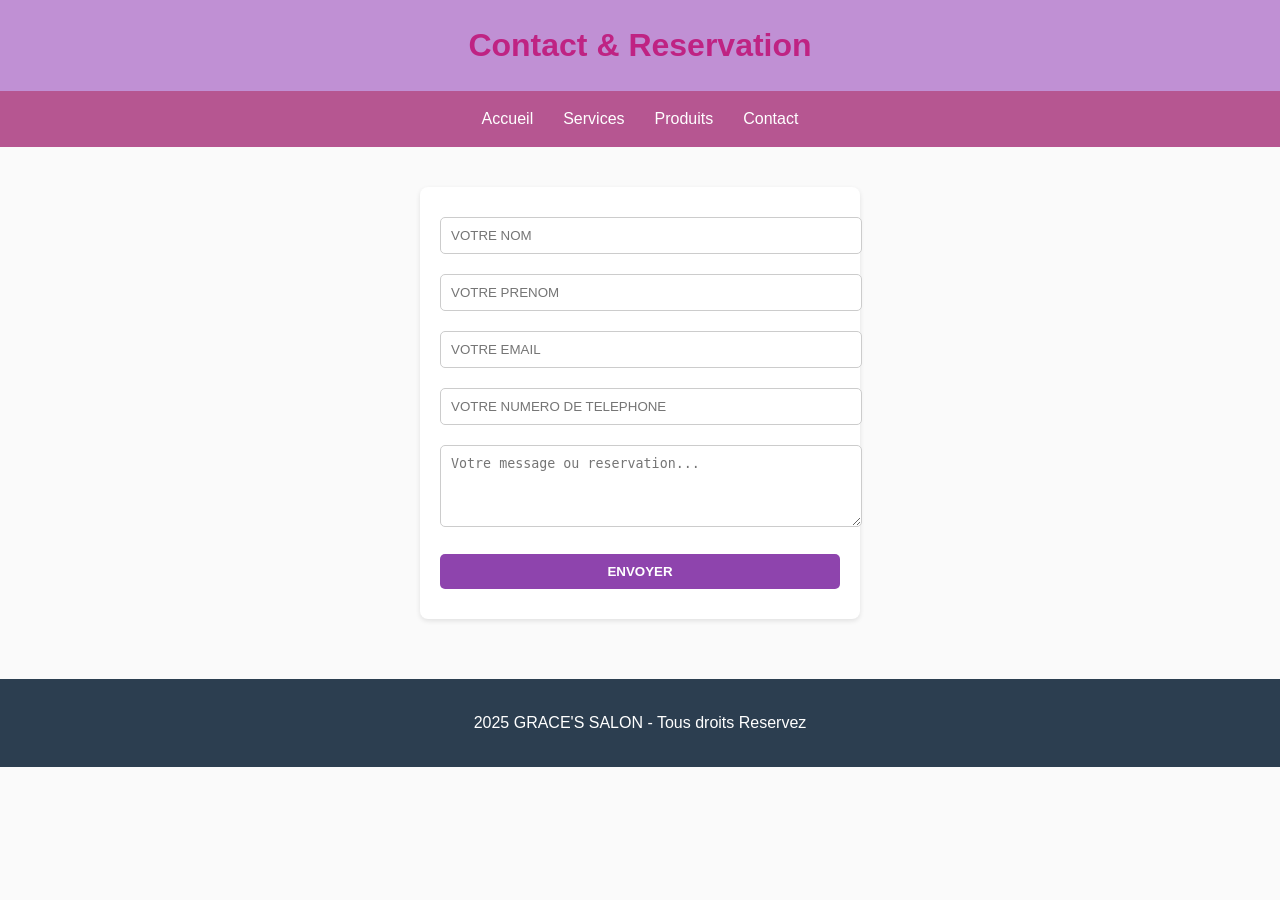
<file: SYLBERA/contact.html>
<!DOCTYPE html>
<html lang="en">
    <head>
        <meta charset="UTF-8">
        <meta name="viewport" content="width=device-width,initial-scale=1.0">
        <title>GRACE'S SALON</title>
        <link rel="stylesheet" href="style.css">
    </head>
    
    <body>
        <header>
            <h1> Contact & Reservation</h1>
        </header>

        <nav>
            <a href="accueil.html">Accueil</a>
            <a href="Services.html"> Services </a>
            <a href="produits.html"> Produits</a>
            <a href="contact.html"> Contact </a>
        </nav>

        <main>
            <form>
                <input type="text" placeholder="VOTRE NOM" required>
                <input type="text" placeholder="VOTRE PRENOM" required>
                <input type="email" placeholder="VOTRE EMAIL" required>
                <input type="tel" placeholder="VOTRE NUMERO DE TELEPHONE" required>
                <textarea rows="4" placeholder="Votre message ou reservation..."></textarea>
                <button type="submit"> ENVOYER </button>
            </form>
        </main>

        <footer>
            <p> 2025 GRACE'S SALON - Tous droits Reservez </p>
        </footer>
    </body>
</file>
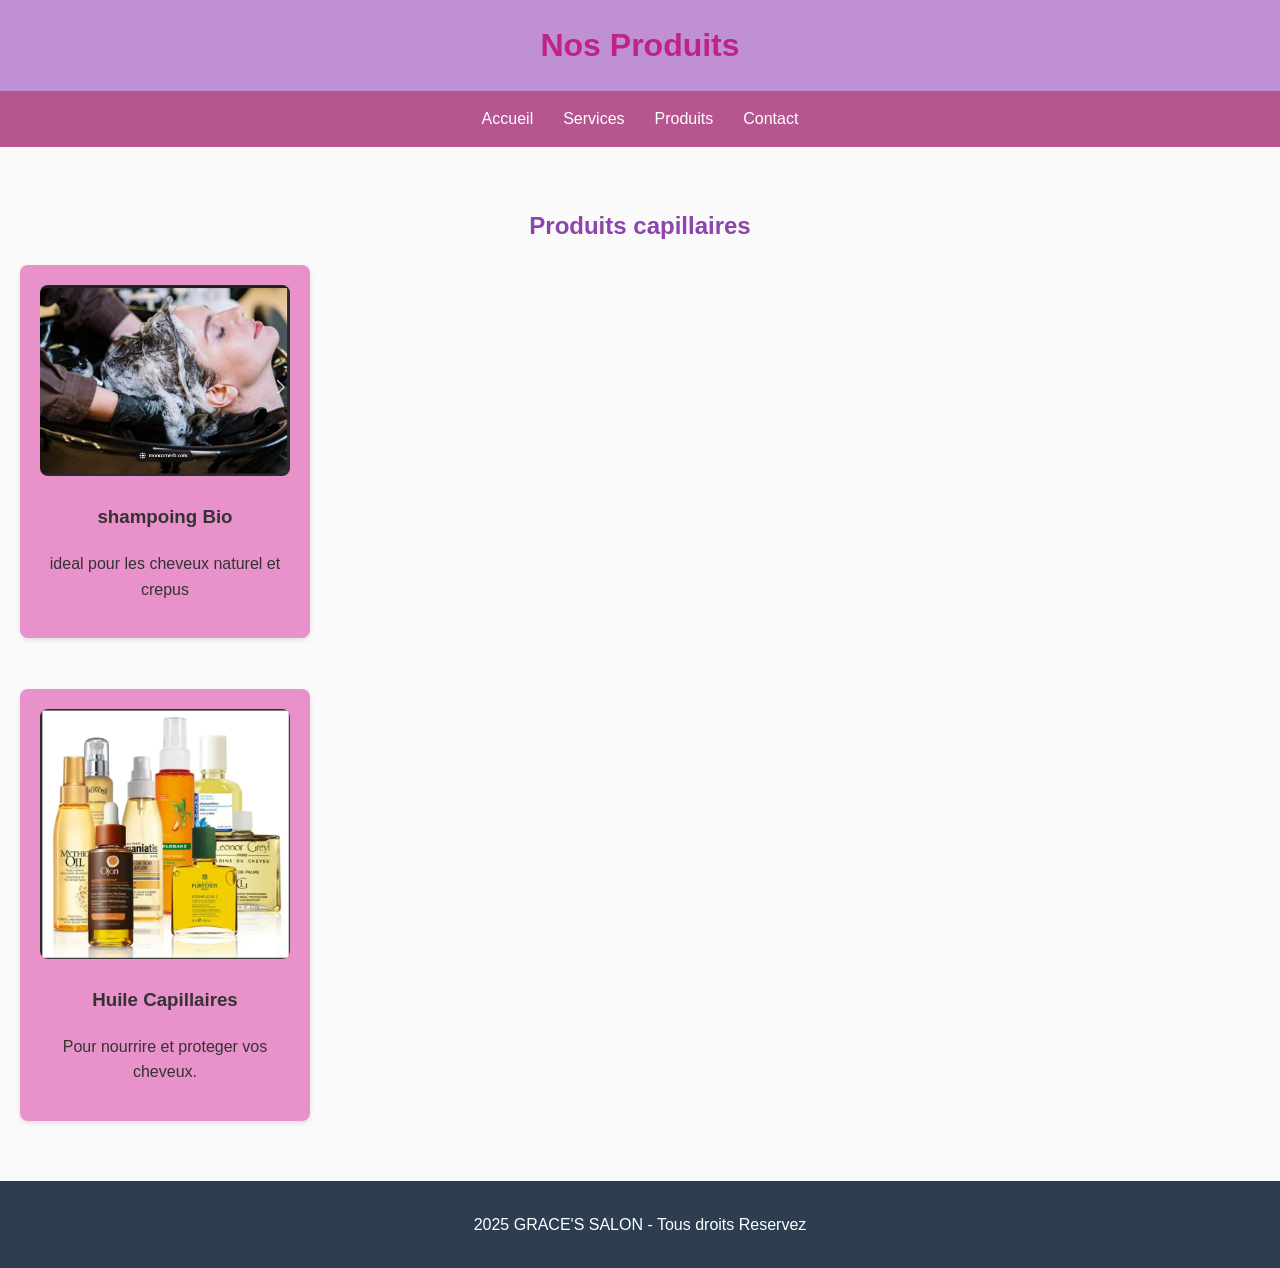
<file: SYLBERA/produits.html>
<!DOCTYPE html>
<html lang="en">
    <head>
        <meta charset="UTF-8">
        <meta name="viewport" content="width=device-width,initial-scale=1.0">
        <title>GRACE'S SALON</title>
        <link rel="stylesheet" href="style.css">
    </head> 
    
    <body>
        <header>
            <h1> Nos Produits</h1>
        </header> 

         <nav>
            <a href="accueil.html">Accueil</a>
            <a href="Services.html"> Services </a>
            <a href="produits.html"> Produits</a>
            <a href="contact.html"> Contact </a>
        </nav>

        <main class="centre-page">
           <h2> Produits capillaires </h2> 
           <div class="Produits">
            <div class="card">
                <img src="images/SHAMPOING.png" alt="shampoing"> <!--put a picture-->
                  <h3> shampoing Bio </h3>
                  <p> ideal pour les cheveux naturel et crepus </p>
            </div>

            <br>
            <br>

            
            <div class="card">
                <img src="images/HUILE.png" alt="Huile Capillaires">
                <h3>Huile Capillaires</h3>
                <p> Pour nourrire et proteger vos  cheveux. </p>
            </div>
           </div>
        </main>

        <footer>
            <p> 2025 GRACE'S SALON - Tous droits Reservez </p>
        </footer>
    </body>
</html>
</file>
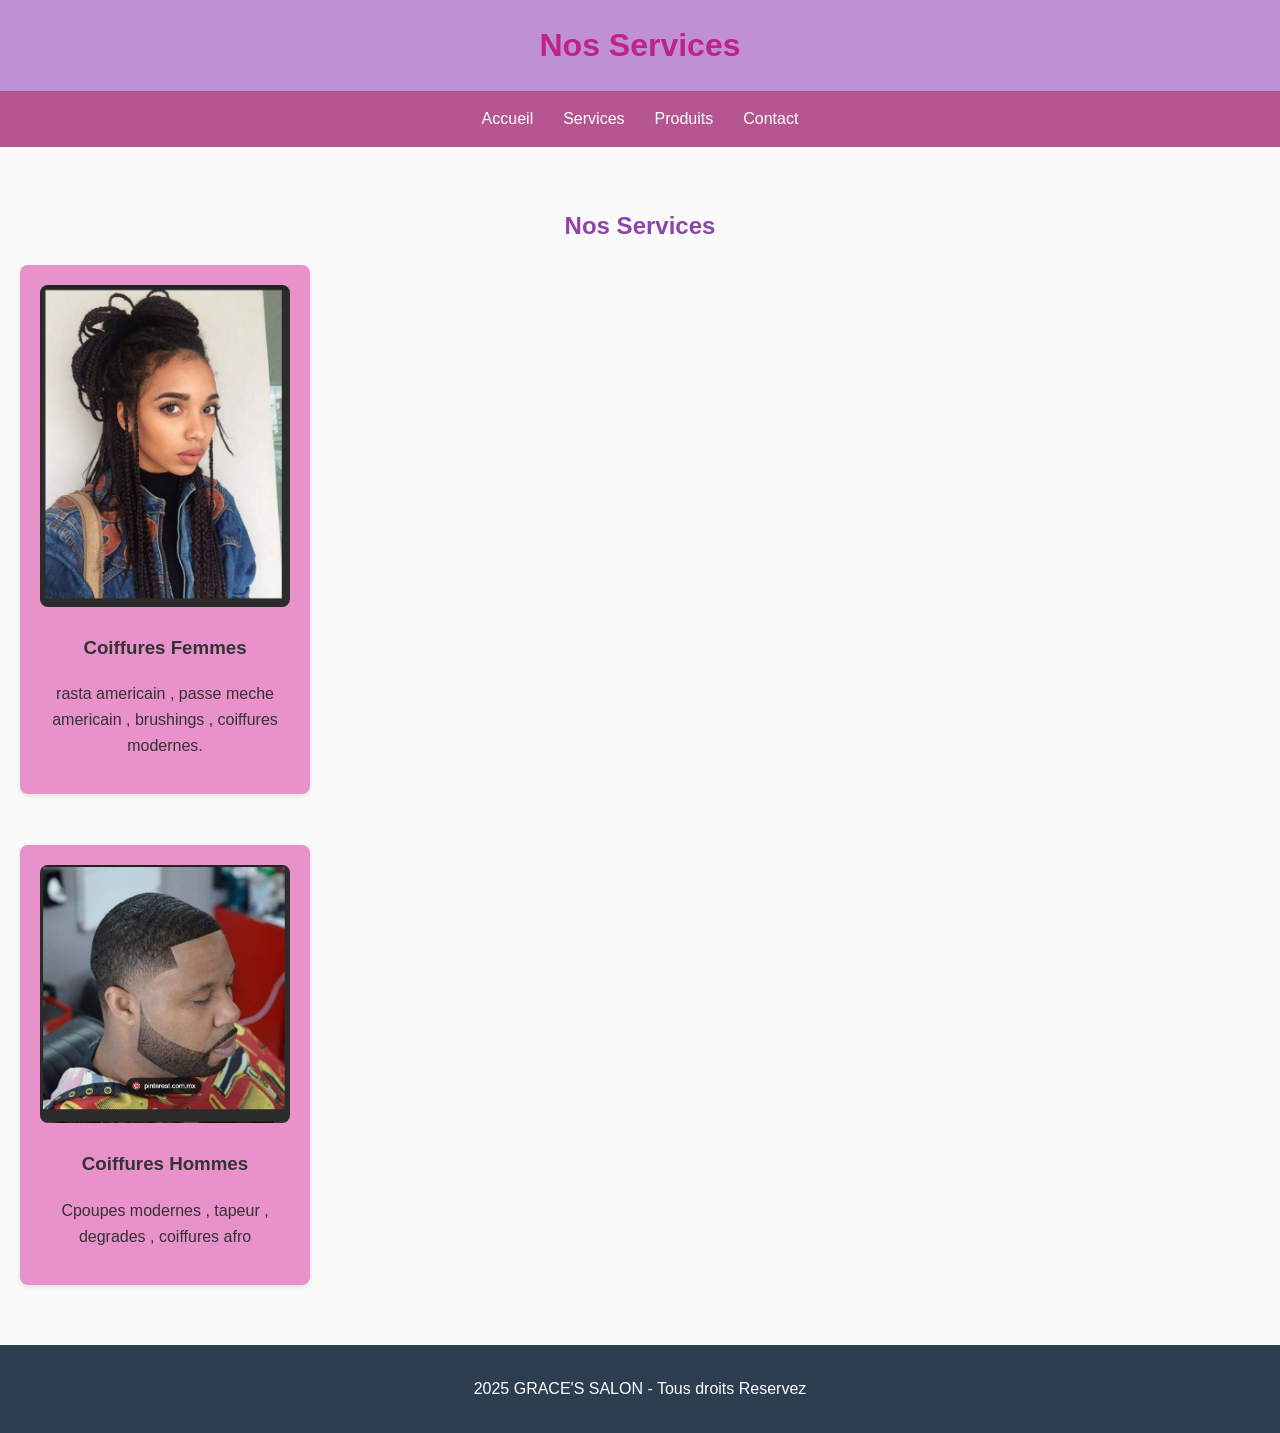
<file: SYLBERA/Services.html>
<!DOCTYPE html>
<html lang="en">
    <head>
        <meta charset="UTF-8">
        <meta name="viewport" content="width=device-width,initial-scale=1.0">
        <title>GRACE'S SALON</title>
        <link rel="stylesheet" href="style.css">
    </head>    

        <body>
            <header>
                <h1> Nos Services</h1>
            </header>

            <nav>
            <a href="accueil.html">Accueil</a>
            <a href="Services.html"> Services </a>
            <a href="produits.html"> Produits</a>
            <a href="contact.html"> Contact </a>
        </nav>

        <main class="centre-page">
            <h2>Nos Services</h2>
            <div class="Services">
                <div class="card">
                    <img src="images/Coiffure femme.png" alt="Coiffures Femmes"> <!--put a picture-->
                    <h3> Coiffures Femmes </h3>
                    <p> rasta americain , passe meche americain , brushings , coiffures modernes.</p>
                </div>

                <br>
                <br>
                
                
                <div class="card">
                    <img src="images/Coiffure homme.png" alt="Coiffures Hommes"> <!--put a picture-->
                    <h3>Coiffures Hommes</h3>
                    <p> Cpoupes modernes , tapeur , degrades , coiffures afro</p>
                </div>
            </div>
        </main>
        <footer>
            <p> 2025 GRACE'S SALON - Tous droits Reservez </p>
        </footer>
        </body>
</html>
</file>
<file: SYLBERA/style.css>
body {
        margin: 0;
        font-family: Arial, sans-serif;
        background: #fafafa;
        color: #333;
        line-height: 1.6;
      }

      header {
        background: #c090d4;
        color: #bf2383;
        text-align: center;
        padding: 20px;
      }

      header h1 {
        margin: 0;
        font-size: 2em;
      }

      header p {
        margin: 5px 0 0;
      }

      nav {
        display: flex;
        justify-content: center;
        background: #b65691;
        flex-wrap: wrap;
      }

      nav a {
        color: white;
        padding:  15px;
        text-decoration: wavy;
        transition: background 0.3s;

      }

      nav a:hover {
        background: #9b59b6;
      }

      main {
        padding: 40px 20px;
        text-align: center;
      }

      main h2 {
        margin-bottom: 20px;
        color: #8e44ad;
      }

      .services , .produits {
        display: flex;
        flex-wrap: wrap;
        justify-content: center;
        gap: 20px;
        margin-top: 20px;
        text-align: center;
      }

      .produits {
        text-align: center;
      }

      .card {
        background: rgb(232, 145, 203);
        border-radius: 8px;
        box-shadow: 0 2px 5px rgba(0, 0, 0, 0.1);
        width: 250px;
        padding: 20px;
        text-align: center;
        transition: transform 0.3s;

      }

      .card img {
        width: 100%;
        border-radius: 8px;
      }

      form {
        max-width: 400px;
        margin: auto;
        background: white;
        padding: 20px;
        border-radius: 8px;
        box-shadow: 0 2px 5px rgba(0, 0, 0, 0.1);
      }

      form input, form textarea, form button {
        width: 100%;
        margin: 10px 0;
        padding: 10px;
        border-radius: 5px;
        border: 1PX solid #ccc;
      }

      form button {
        background: #8e44ad;
        color: white;
        border: none;
        cursor: pointer;
        font-weight: bold;
      }

      form button:hover {
        background: #732d91;
      }

      footer {
        background: #2c3e50;
        color:  white;
        text-align: center;
        padding: 15px;
        margin-top: 20px;
      }
    
      .centre-page {
        display: block;
        min-height: 80vh;
        align-items: center;
        justify-content: center;
      }
</file>
